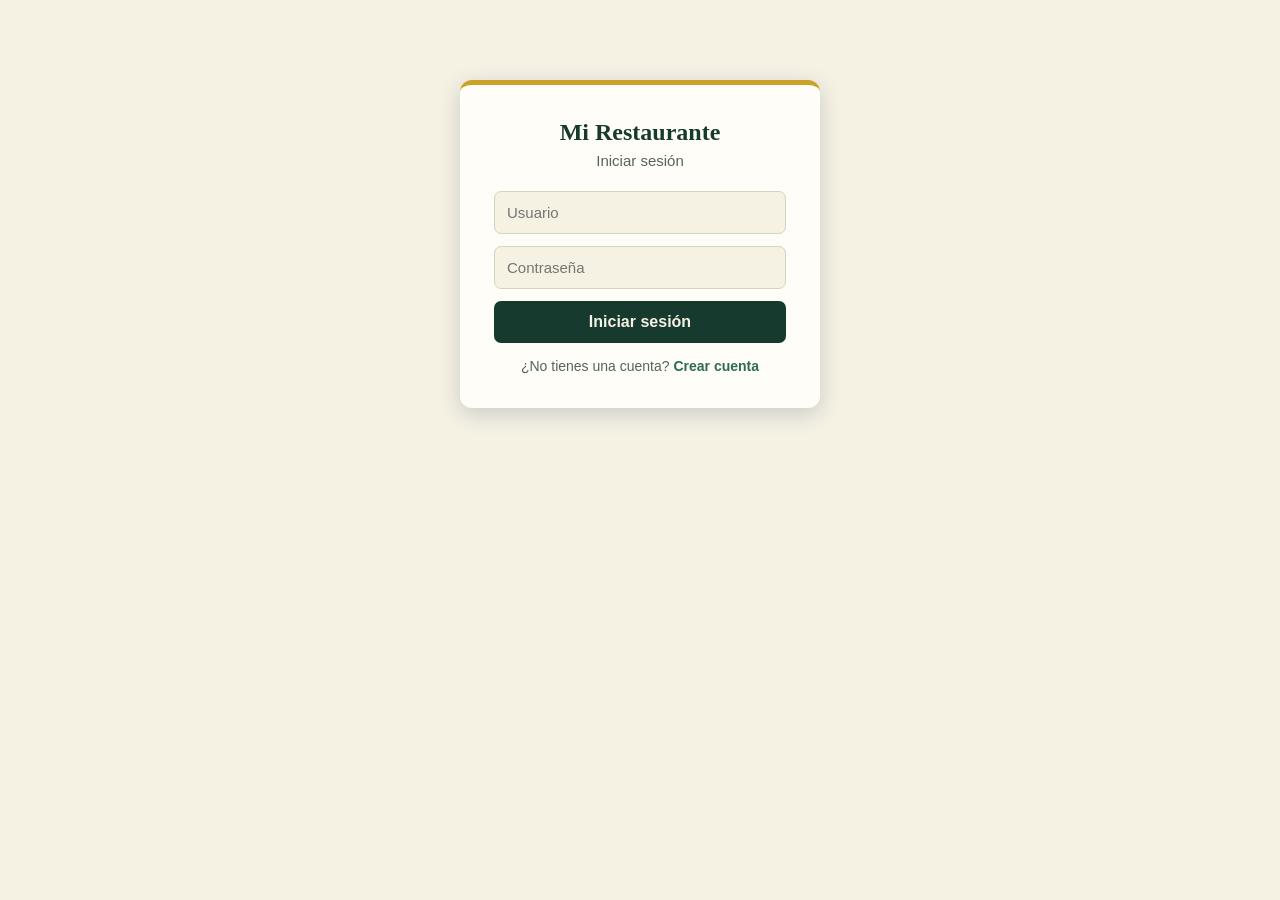
<file: MONSEÑOR FOOD MEJORADO/index.html>
<!DOCTYPE html>
<html lang="es">
<head>
    <meta charset="UTF-8">
    <meta name="viewport" content="width=device-width, initial-scale=1.0">
    <title>Cantina · Colegio Monseñor Lasagna</title>
    <link rel="preconnect" href="https://fonts.googleapis.com">
    <link href="https://fonts.googleapis.com/css2?family=Playfair+Display:wght@600;700&family=Inter:wght@400;500;600&display=swap" rel="stylesheet">
    <link rel="stylesheet" href="style.css">
</head>

<body>

    <header>

        <div class="marca">
            <img src="monsenor-lasagna-1.png" width="75" height="auto" alt="Logo Colegio">
            <div class="nombre-colegio">
                <h1>Colegio Monseñor Lasagna</h1>
            </div>

        </div>

        <div class="acciones-header">

            <div class="usuario">
                <span>Hola, <b id="usuarioActivo"></b></span>
                <button class="btn-secundario" onclick="cerrarSesion()">Cerrar sesión</button>
            </div>

            <button class="btn-carrito" onclick="mostrarCarrito()">
                Carrito (<span id="cantidadCarrito">0</span>)
            </button>

        </div>

    </header>

    <main>

        <h2>Nuestro Menú</h2>

        <div class="productos">

            <div class="producto">
    <img src="imagenes/chipa.jpg" alt="Chipa">
    <h3>Chipa</h3>
    <p>Chipa de almidón</p>
    <strong>Gs. 5.000</strong>
    <button onclick="agregarAlCarrito('Chipa', 5000)">
        Agregar al carrito
    </button>
</div>

<div class="producto">
    <img src="imagenes/pizzeta.jpg" alt="Pizzeta">
    <h3>Pizzeta</h3>
    <p>Pizzeta de queso con jamon</p>
    <strong>Gs. 5.000</strong>
    <button onclick="agregarAlCarrito('Pizzeta', 5000)">
        Agregar al carrito
    </button>
</div>

<div class="producto">
    <img src="imagenes/sandwich.jpg" alt="Sandwich de milanesa">
    <h3>Sandwich de milanesa</h3>
    <p>Sandwich de milanesa</p>
    <strong>Gs. 10.000</strong>
    <button onclick="agregarAlCarrito('Sandwich de milanesa', 10000)">
        Agregar al carrito
    </button>
</div>

<div class="producto">
    <img src="imagenes/empanada.jpg" id="productos" alt="Empanada">
    <h3>Empanada</h3>
    <p>Empanada de carne</p>
    <strong>Gs. 5.000</strong>
    <button onclick="agregarAlCarrito('Empanada', 5000)">
        Agregar al carrito
    </button>
</div>

<div class="producto">
    <img src="imagenes/mixto.jpg" alt="Mixto">
    <h3>Mixto</h3>
    <p>Mixto</p>
    <strong>Gs. 5.000</strong>
    <button onclick="agregarAlCarrito('Mixto', 5000)">
        Agregar al carrito
    </button>
</div>

<div class="producto">
    <img src="imagenes/gaseosa.jpg" alt="Gaseosa">
    <h3>Gaseosa</h3>
    <p>Botella de medio litro de Coca-Cola</p>
    <strong>Gs. 10.000</strong>
    <button onclick="agregarAlCarrito('Gaseosa', 10000)">
        Agregar al carrito
    </button>
</div>
        </div>

        <section id="carrito" class="carrito">

            <h2>Tu boleta</h2>

            <div id="listaCarrito">
                <p class="vacio">El carrito está vacío.</p>
            </div>

            <div class="linea-total">
                <span>Total</span>
                <span>Gs. <span id="total">0</span></span>
            </div>

            <button class="vaciar" onclick="vaciarCarrito()">
                Vaciar carrito
            </button>
            <button class="confirmar" onclick="confirmarCarrito()">
                Confirmar Carrito
            </button>
        </section>

    </main>

    <div id="fondoModal" class="fondo-modal">
        <div class="modal-pedido">

            <div class="modal-cabecera">
                <p class="modal-etiqueta">Pedido confirmado</p>
                <p class="numero-pedido">N.º <span id="numeroPedido"></span></p>
            </div>

            <div id="detalleModal"></div>

            <div class="linea-total">
                <span>Total</span>
                <span>Gs. <span id="totalModal">0</span></span>
            </div>

            <button class="cerrar-modal" onclick="cerrarModal()">
                Aceptar
            </button>

        </div>
    </div>

    <div id="fondoAviso" class="fondo-modal">
        <div class="modal-aviso">
            <p id="textoAviso"></p>
            <button class="cerrar-aviso" onclick="cerrarAviso()">Aceptar</button>
        </div>
    </div>

    <script>

        let usuarioActivo = localStorage.getItem("usuarioActivo");

        if (!usuarioActivo) {
            window.location.href = "login.html";
        }

        document.getElementById("usuarioActivo").innerText = usuarioActivo;

        let carrito = JSON.parse(localStorage.getItem("carrito")) || [];


        function agregarAlCarrito(nombre, precio) {

            let productoExistente = carrito.find(
                producto => producto.nombre === nombre
            );

            if (productoExistente) {
                productoExistente.cantidad++;
            } else {
                carrito.push({
                    nombre: nombre,
                    precio: precio,
                    cantidad: 1
                });
            }

            guardarCarrito();
            mostrarCarrito();
        }


        function mostrarCarrito() {

            let lista = document.getElementById("listaCarrito");
            let total = 0;
            let cantidadTotal = 0;

            lista.innerHTML = "";

            if (carrito.length === 0) {

                lista.innerHTML = "<p class='vacio'>El carrito está vacío.</p>";

            } else {

                carrito.forEach((producto, indice) => {

                    let subtotal = producto.precio * producto.cantidad;

                    total += subtotal;
                    cantidadTotal += producto.cantidad;

                    lista.innerHTML += `
                        <div class="item-carrito">

                            <div>
                                <strong>${producto.nombre}</strong>
                                <br>
                                Cantidad: ${producto.cantidad}
                                <br>
                                Gs. ${subtotal.toLocaleString()}
                            </div>

                            <button onclick="eliminarProducto(${indice})">
                                Eliminar
                            </button>

                        </div>
                    `;
                });
            }

            document.getElementById("total").innerText =
                total.toLocaleString();

            document.getElementById("cantidadCarrito").innerText =
                cantidadTotal;
        }


        function eliminarProducto(indice) {

            carrito.splice(indice, 1);

            guardarCarrito();
            mostrarCarrito();
        }


        function vaciarCarrito() {

            carrito = [];

            guardarCarrito();
            mostrarCarrito();
        }


        function guardarCarrito() {

            localStorage.setItem(
                "carrito",
                JSON.stringify(carrito)
            );
        }


        function confirmarCarrito() {

            if (carrito.length === 0) {
                mostrarAviso("Tu carrito está vacío.");
                return;
            }

            let numero = Math.floor(100 + Math.random() * 900);

            document.getElementById("numeroPedido").innerText = numero;

            let detalle = document.getElementById("detalleModal");
            let total = 0;

            detalle.innerHTML = "";

            carrito.forEach(producto => {

                let subtotal = producto.precio * producto.cantidad;
                total += subtotal;

                detalle.innerHTML += `
                    <div class="item-carrito">
                        <div>
                            <strong>${producto.nombre}</strong>
                            <br>
                            Cantidad: ${producto.cantidad}
                        </div>
                        <div>
                            Gs. ${subtotal.toLocaleString()}
                        </div>
                    </div>
                `;
            });

            document.getElementById("totalModal").innerText =
                total.toLocaleString();

            document.getElementById("fondoModal").style.display = "flex";

            vaciarCarrito();
        }


        function cerrarModal() {

            document.getElementById("fondoModal").style.display = "none";

            mostrarAviso("Gracias por tu compra");
        }


        function mostrarAviso(mensaje) {

            document.getElementById("textoAviso").innerText = mensaje;
            document.getElementById("fondoAviso").style.display = "flex";
        }


        function cerrarAviso() {

            document.getElementById("fondoAviso").style.display = "none";
        }


        function cerrarSesion() {

            localStorage.removeItem("usuarioActivo");
            localStorage.removeItem("tipoUsuario");

            window.location.href = "login.html";
        }


        mostrarCarrito();

    </script>

</body>
</html>
</file>
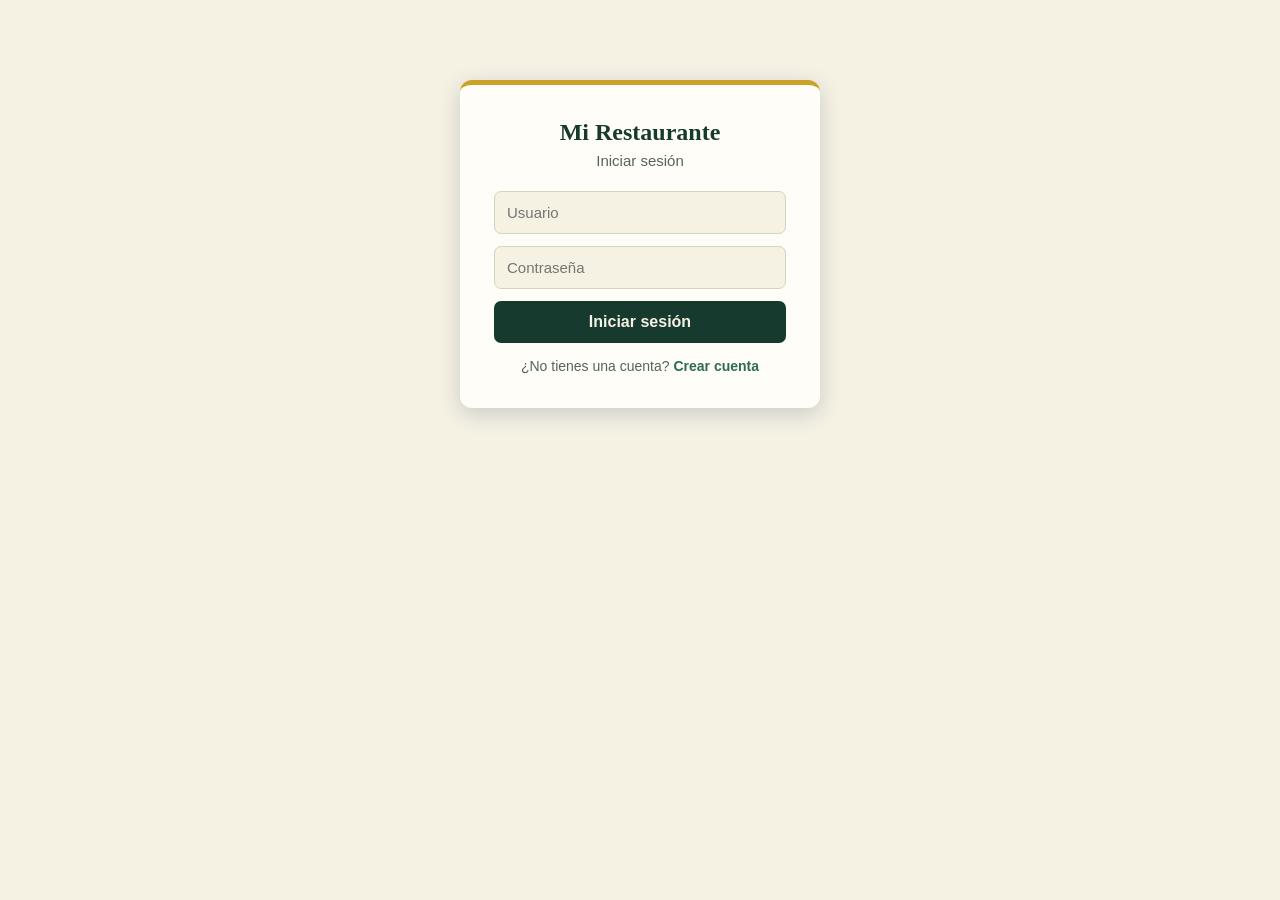
<file: MONSEÑOR FOOD MEJORADO/login.html>
<!DOCTYPE html>
<html lang="es">
<head>
    <meta charset="UTF-8">
    <meta name="viewport" content="width=device-width, initial-scale=1.0">
    <title>Iniciar sesión - Mi Restaurante</title>
    <link rel="stylesheet" href="style.css">
</head>

<body>

    <div class="login">

        <h1>Mi Restaurante</h1>
        <h2>Iniciar sesión</h2>

        <input type="text" id="usuario" placeholder="Usuario">

        <input type="password" id="contraseña" placeholder="Contraseña">

        <button onclick="iniciarSesion()">
            Iniciar sesión
        </button>

        <p id="mensaje"></p>

        <p>
            ¿No tienes una cuenta?
            <a href="registro.html">Crear cuenta</a>
        </p>

    </div>

    <script>

        function iniciarSesion() {

            let usuario = document.getElementById("usuario").value;
            let contraseña = document.getElementById("contraseña").value;
            let mensaje = document.getElementById("mensaje");

            let usuarios =
                JSON.parse(localStorage.getItem("usuarios")) || [];


            if (usuario === "Admin" && contraseña === "123") {

                localStorage.setItem("usuarioActivo", "Admin");
                localStorage.setItem("tipoUsuario", "admin");

                window.location.href = "index.html";

                return;
            }


            let usuarioEncontrado = usuarios.find(
                u =>
                    u.usuario === usuario &&
                    u.contraseña === contraseña
            );


            if (usuarioEncontrado) {

                localStorage.setItem(
                    "usuarioActivo",
                    usuario
                );

                localStorage.setItem(
                    "tipoUsuario",
                    "usuario"
                );

                window.location.href = "index.html";

            } else {

                mensaje.innerText =
                    "Usuario o contraseña incorrectos";
            }
        }

    </script>

</body>
</html>
</file>
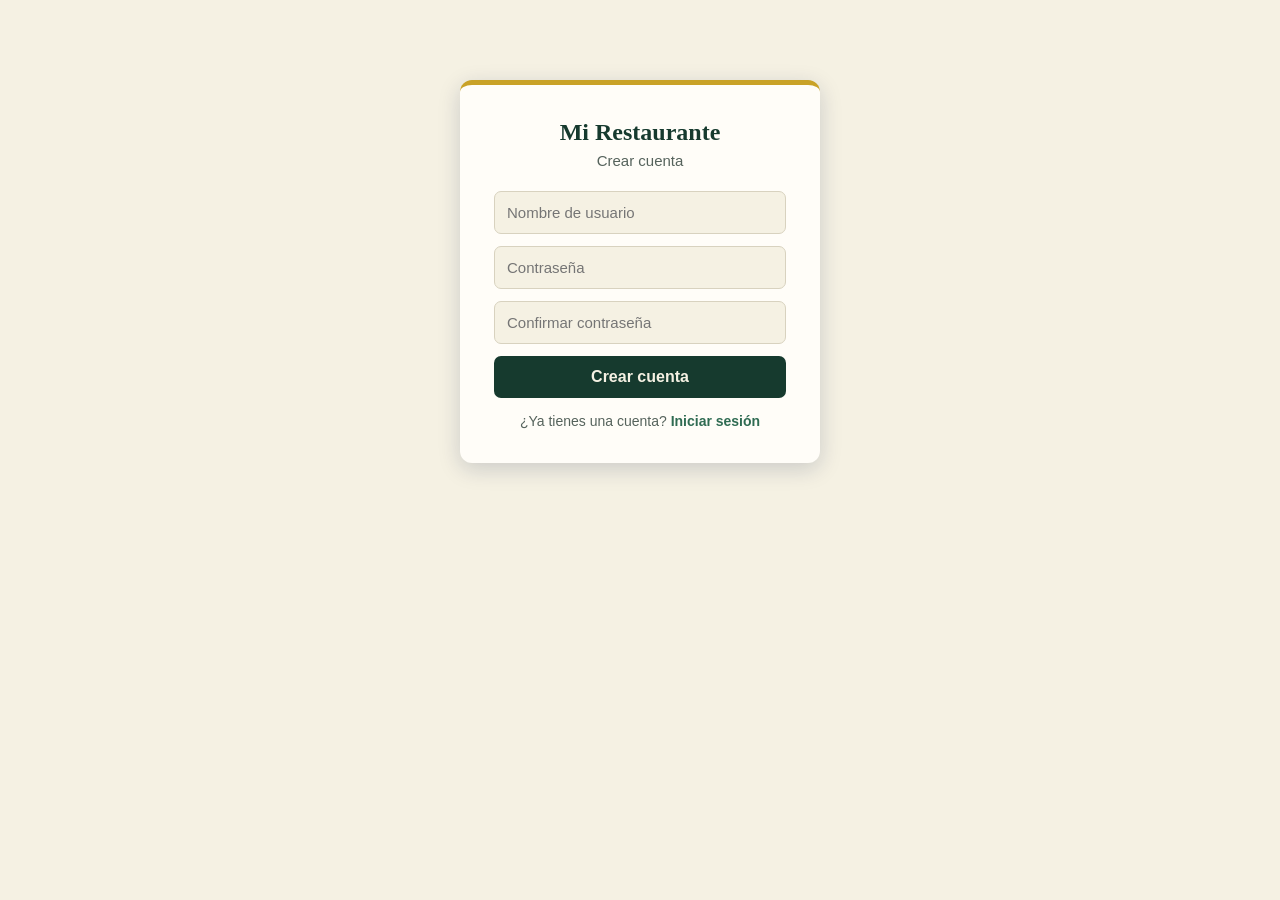
<file: MONSEÑOR FOOD MEJORADO/registro.html>
<!DOCTYPE html>
<html lang="es">
<head>
    <meta charset="UTF-8">
    <meta name="viewport" content="width=device-width, initial-scale=1.0">
    <title>Crear cuenta - Mi Restaurante</title>
    <link rel="stylesheet" href="style.css">
</head>

<body>

    <div class="login">

        <h1>Mi Restaurante</h1>
        <h2>Crear cuenta</h2>

        <input 
            type="text" 
            id="usuario" 
            placeholder="Nombre de usuario"
        >

        <input 
            type="password" 
            id="contraseña" 
            placeholder="Contraseña"
        >

        <input 
            type="password" 
            id="confirmar" 
            placeholder="Confirmar contraseña"
        >

        <button onclick="crearCuenta()">
            Crear cuenta
        </button>

        <p id="mensaje"></p>

        <p>
            ¿Ya tienes una cuenta?
            <a href="login.html">Iniciar sesión</a>
        </p>

    </div>

    <script>

        function crearCuenta() {

            let usuario = document.getElementById("usuario").value;
            let contraseña = document.getElementById("contraseña").value;
            let confirmar = document.getElementById("confirmar").value;
            let mensaje = document.getElementById("mensaje");


            if (usuario === "" || contraseña === "" || confirmar === "") {

                mensaje.innerText = "Completa todos los campos";

                return;
            }


            if (contraseña !== confirmar) {

                mensaje.innerText = "Las contraseñas no coinciden";

                return;
            }


            if (usuario === "Admin") {

                mensaje.innerText = "Ese usuario no está disponible";

                return;
            }


            let usuarios =
                JSON.parse(localStorage.getItem("usuarios")) || [];


            let existe = usuarios.find(
                u => u.usuario === usuario
            );


            if (existe) {

                mensaje.innerText = "Ese usuario ya existe";

                return;
            }


            usuarios.push({

                usuario: usuario,
                contraseña: contraseña

            });


            localStorage.setItem(
                "usuarios",
                JSON.stringify(usuarios)
            );


            alert("Cuenta creada correctamente");


            window.location.href = "login.html";
        }

    </script>

</body>
</html>
</file>
<file: MONSEÑOR FOOD MEJORADO/style.css>
:root {
    --navy: #163a2e;
    --navy-light: #235846;
    --gold: #c9a227;
    --gold-light: #ddbd63;
    --maroon: #2f6b52;
    --cream: #f5f1e3;
    --paper: #fffdf8;
    --ink: #1d241f;
    --ink-soft: #56635c;
}

* {
    box-sizing: border-box;
    margin: 0;
    padding: 0;
}

body {
    font-family: 'Inter', Arial, sans-serif;
    background-color: var(--cream);
    color: var(--ink);
}

h1, h2, h3 {
    font-family: 'Playfair Display', Georgia, serif;
}

/* ---------- Header ---------- */

header {
    background-color: var(--navy);
    color: var(--cream);
    padding: 18px 30px;
    display: flex;
    align-items: center;
    justify-content: space-between;
    gap: 20px;
    border-bottom: 4px solid var(--gold);
}

.marca {
    display: flex;
    align-items: center;
    gap: 16px;
}

.escudo {
    width: 52px;
    height: 58px;
    flex-shrink: 0;
}

.nombre-colegio h1 {
    font-size: 24px;
    line-height: 1.1;
    color: var(--cream);
}

.lema {
    font-size: 13px;
    color: var(--gold-light);
    margin-top: 4px;
}

.acciones-header {
    display: flex;
    align-items: center;
    gap: 18px;
    flex-wrap: wrap;
}

.usuario {
    display: flex;
    align-items: center;
    gap: 10px;
    font-size: 14px;
}

.usuario b {
    color: var(--gold-light);
}

.btn-secundario {
    background: transparent;
    color: var(--cream);
    border: 1px solid rgba(246, 241, 226, 0.4);
    padding: 8px 14px;
    border-radius: 6px;
    cursor: pointer;
    font-size: 13px;
    font-family: inherit;
}

.btn-secundario:hover {
    border-color: var(--gold);
    color: var(--gold-light);
}

.btn-carrito {
    background-color: var(--gold);
    color: var(--navy);
    border: none;
    padding: 10px 18px;
    border-radius: 6px;
    cursor: pointer;
    font-weight: 600;
    font-family: inherit;
}

.btn-carrito:hover {
    background-color: var(--gold-light);
}

/* ---------- Main / menu ---------- */

main {
    max-width: 1100px;
    margin: 40px auto;
    padding: 0 20px;
}

main > h2 {
    text-align: center;
    margin-bottom: 8px;
    font-size: 30px;
    color: var(--navy);
}

main > h2::after {
    content: "";
    display: block;
    width: 70px;
    height: 3px;
    background-color: var(--gold);
    margin: 12px auto 30px auto;
}

.productos {
    display: grid;
    grid-template-columns: repeat(3, 1fr);
    gap: 22px;
    width: 100%;
}

.producto {
    background-color: var(--paper);
    padding: 18px;
    border-radius: 10px;
    border: 1px solid rgba(15, 35, 80, 0.08);
    box-shadow: 0 4px 14px rgba(15, 35, 80, 0.08);
    text-align: center;
    min-width: 0;
    transition: box-shadow 0.2s ease;
}

.producto:hover {
    box-shadow: 0 6px 18px rgba(15, 35, 80, 0.14);
}

.producto img {
    display: block;
    width: 100%;
    height: 170px;
    object-fit: contain;
    border-radius: 8px;
    margin: 0 auto 14px auto;
}

.producto h3 {
    margin-bottom: 6px;
    font-size: 20px;
    color: var(--navy);
}

.producto p {
    margin-bottom: 10px;
    color: var(--ink-soft);
    font-size: 14px;
}

.producto strong {
    display: block;
    color: var(--maroon);
    font-family: 'Playfair Display', Georgia, serif;
    font-size: 19px;
    margin-bottom: 14px;
}

.producto button {
    background-color: var(--navy);
    color: var(--cream);
    border: none;
    padding: 10px 16px;
    border-radius: 6px;
    cursor: pointer;
    font-family: inherit;
    font-weight: 500;
    width: 100%;
}

.producto button:hover {
    background-color: var(--navy-light);
}

/* ---------- Carrito / boleta ---------- */

.carrito {
    background-color: var(--paper);
    margin-top: 40px;
    padding: 28px;
    border-radius: 10px;
    border: 1px solid rgba(15, 35, 80, 0.08);
    box-shadow: 0 4px 14px rgba(15, 35, 80, 0.08);
}

.carrito h2 {
    margin-bottom: 20px;
    color: var(--navy);
    font-size: 24px;
}

.vacio {
    color: var(--ink-soft);
    font-style: italic;
}

.item-carrito {
    display: flex;
    justify-content: space-between;
    align-items: center;
    padding: 14px 0;
    border-bottom: 1px dashed rgba(15, 35, 80, 0.2);
}

.item-carrito button {
    background-color: var(--maroon);
    color: white;
    border: none;
    padding: 8px 12px;
    border-radius: 6px;
    cursor: pointer;
    font-family: inherit;
    font-size: 13px;
}

.item-carrito button:hover {
    background-color: #611a25;
}

.linea-total {
    display: flex;
    justify-content: space-between;
    align-items: baseline;
    margin-top: 10px;
    padding-top: 14px;
    border-top: 2px solid var(--navy);
    font-family: 'Playfair Display', Georgia, serif;
    font-size: 21px;
    color: var(--navy);
    font-weight: 700;
}

.vaciar {
    margin-top: 18px;
    background-color: transparent;
    color: var(--ink-soft);
    border: 1px solid rgba(15, 35, 80, 0.25);
    padding: 10px 16px;
    border-radius: 6px;
    cursor: pointer;
    font-family: inherit;
}

.vaciar:hover {
    border-color: var(--maroon);
    color: var(--maroon);
}

.confirmar {
    margin-top: 18px;
    margin-left: 10px;
    background-color: var(--gold);
    color: var(--navy);
    border: none;
    padding: 10px 20px;
    border-radius: 6px;
    cursor: pointer;
    font-family: inherit;
    font-weight: 600;
}

.confirmar:hover {
    background-color: var(--gold-light);
}

/* ---------- Login / registro ---------- */

.login {
    width: 360px;
    max-width: 90%;
    margin: 80px auto;
    background-color: var(--paper);
    padding: 34px;
    border-radius: 12px;
    border-top: 5px solid var(--gold);
    box-shadow: 0 6px 22px rgba(15, 35, 80, 0.18);
    text-align: center;
}

.login h1 {
    color: var(--navy);
    margin-bottom: 6px;
    font-size: 24px;
}

.login h2 {
    margin-bottom: 22px;
    color: var(--ink-soft);
    font-family: 'Inter', sans-serif;
    font-size: 15px;
    font-weight: 500;
}

.login input {
    width: 100%;
    padding: 12px;
    margin-bottom: 12px;
    border: 1px solid #d8d2bf;
    border-radius: 7px;
    font-size: 15px;
    font-family: inherit;
    background-color: var(--cream);
}

.login input:focus {
    outline: 2px solid var(--gold);
    border-color: var(--gold);
}

.login button {
    width: 100%;
    padding: 12px;
    background-color: var(--navy);
    color: var(--cream);
    border: none;
    border-radius: 7px;
    cursor: pointer;
    font-size: 16px;
    font-weight: 600;
    font-family: inherit;
}

.login button:hover {
    background-color: var(--navy-light);
}

.login p {
    margin-top: 15px;
    font-size: 14px;
    color: var(--ink-soft);
}

.login a {
    color: var(--maroon);
    text-decoration: none;
    font-weight: 600;
}

#mensaje {
    color: var(--maroon);
    font-weight: 600;
    font-size: 14px;
}

/* ---------- Modal de pedido ---------- */

.fondo-modal {
    display: none;
    position: fixed;
    top: 0;
    left: 0;
    width: 100%;
    height: 100%;
    background-color: rgba(15, 35, 80, 0.6);
    align-items: center;
    justify-content: center;
    z-index: 1000;
    padding: 20px;
}

.modal-pedido {
    background-color: var(--paper);
    width: 420px;
    max-width: 100%;
    max-height: 85vh;
    overflow-y: auto;
    border-radius: 12px;
    border-top: 5px solid var(--gold);
    padding: 0 28px 28px 28px;
    box-shadow: 0 8px 28px rgba(0, 0, 0, 0.35);
}

.modal-cabecera {
    background-color: var(--navy);
    margin: 0 -28px 20px -28px;
    padding: 22px 28px 18px 28px;
    border-radius: 0 0 0 0;
    text-align: center;
}

.modal-etiqueta {
    color: var(--gold-light);
    font-family: 'Playfair Display', Georgia, serif;
    font-size: 20px;
    margin-bottom: 6px;
}

.numero-pedido {
    color: var(--cream);
    font-size: 13px;
    letter-spacing: 0.5px;
}

.modal-pedido .item-carrito {
    text-align: left;
}

.cerrar-modal {
    margin-top: 20px;
    width: 100%;
    padding: 12px;
    background-color: var(--navy);
    color: var(--cream);
    border: none;
    border-radius: 7px;
    cursor: pointer;
    font-size: 16px;
    font-weight: 600;
    font-family: inherit;
}

.cerrar-modal:hover {
    background-color: var(--navy-light);
}

/* ---------- Ventana de aviso ---------- */

.modal-aviso {
    background-color: var(--paper);
    width: 320px;
    max-width: 100%;
    border-radius: 10px;
    border-top: 4px solid var(--gold);
    padding: 26px 24px 20px 24px;
    box-shadow: 0 8px 28px rgba(0, 0, 0, 0.3);
    text-align: left;
}

.modal-aviso p {
    font-size: 15px;
    color: var(--ink);
    margin-bottom: 20px;
    line-height: 1.4;
}

.cerrar-aviso {
    display: block;
    margin-left: auto;
    padding: 9px 20px;
    background-color: var(--navy);
    color: var(--cream);
    border: none;
    border-radius: 7px;
    cursor: pointer;
    font-size: 14px;
    font-weight: 600;
    font-family: inherit;
}

.cerrar-aviso:hover {
    background-color: var(--navy-light);
}

/* ---------- Responsive ---------- */

@media (max-width: 800px) {
    .productos {
        grid-template-columns: repeat(2, 1fr);
    }
}

@media (max-width: 600px) {
    header {
        flex-direction: column;
        text-align: center;
    }

    .acciones-header {
        flex-direction: column;
        gap: 12px;
    }

    .productos {
        grid-template-columns: 1fr;
    }
}
</file>
